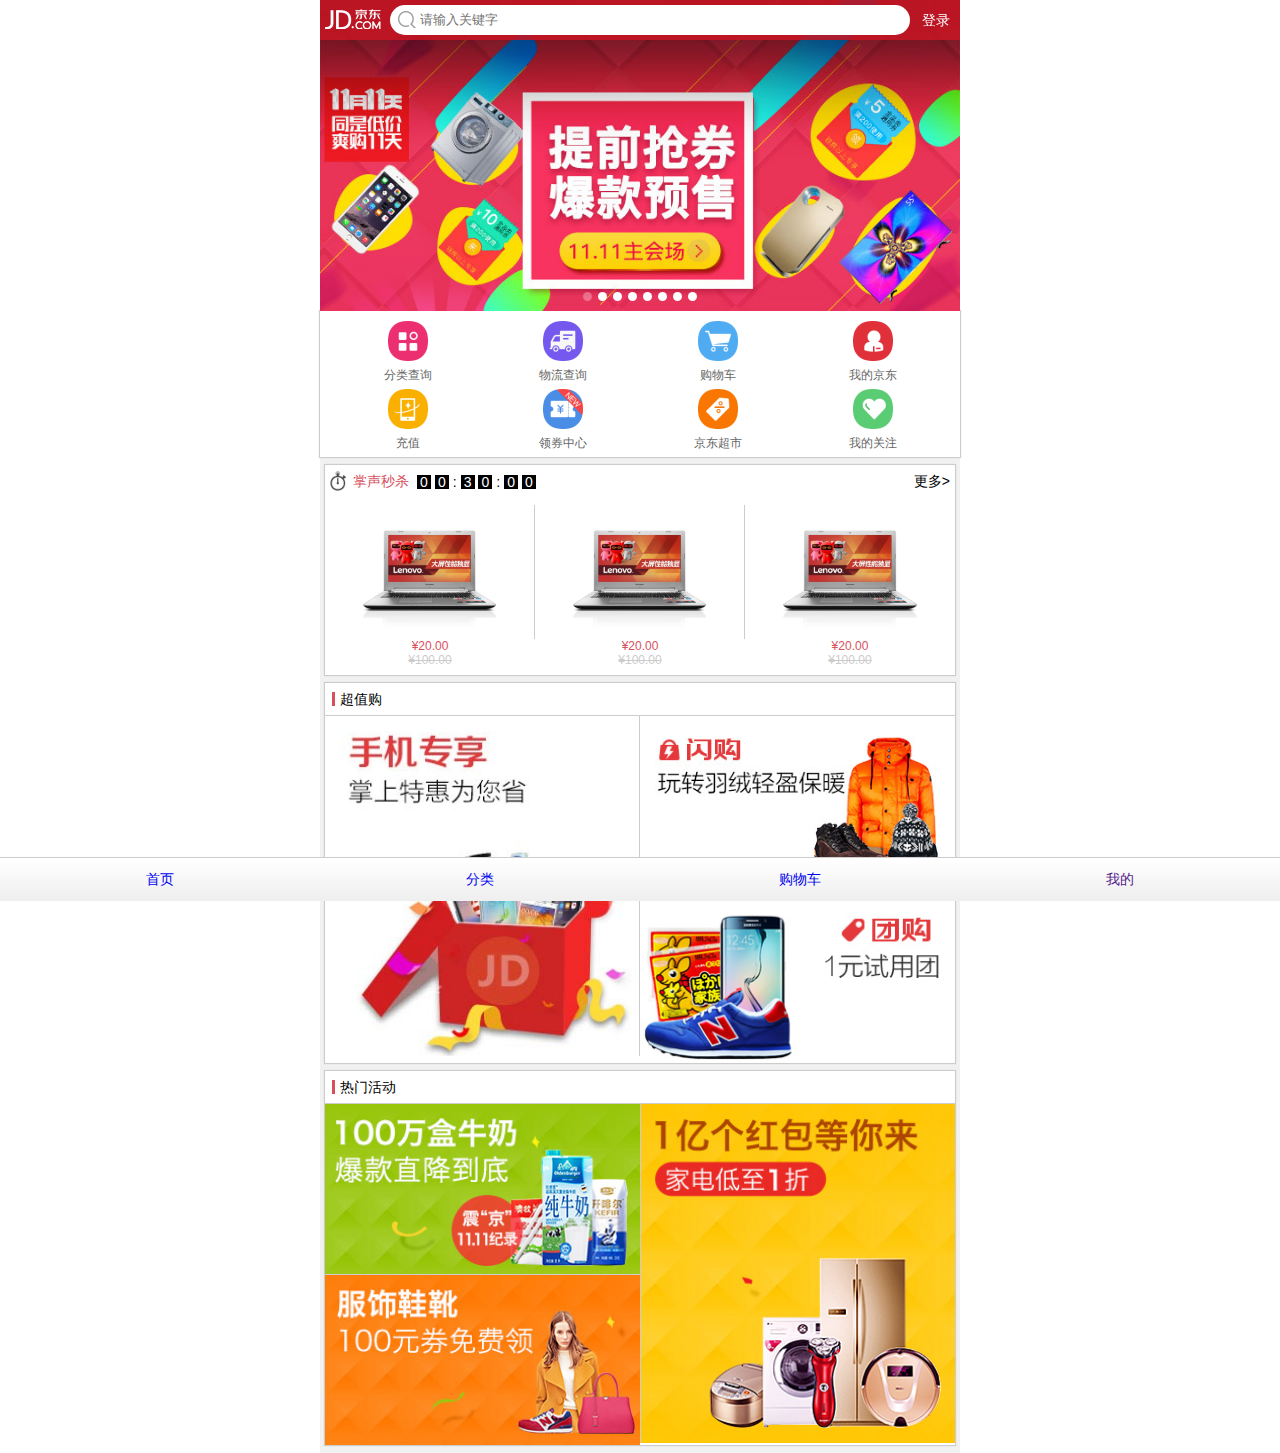
<file: index.html>
<!DOCTYPE html>
<html lang="en">
<head>
    <meta charset="UTF-8">
    <meta name="viewport" content="width=device-width, user-scalable=no, initial-scale=1.0"/>
    <title>首页</title>
    <link rel="stylesheet" href="css/base.css"/>
    <link rel="stylesheet" href="css/index.css"/>
</head>
<body>
 <div class="body_box">
     <div class="qd_header">
         <div class="qd_header_box">
             <span class="icon_logo qd_header_lf "></span>
             <form class="qd_header_ct" action="#">
                <span class="icon_search qd_header_ct_icon"></span>
                 <input type="search" placeholder="请输入关键字">
             </form>
             <span class="qd_header_rg">登录</span>
         </div>
     </div>
     <div class="qd_banner">
         <div class="slider clearfix">
             <ul class="clearfix">
                 <li><img src="images/l1.jpg" alt=""></li>
                 <li><img src="images/l2.jpg" alt=""></li>
                 <li><img src="images/l3.jpg" alt=""></li>
                 <li><img src="images/l4.jpg" alt=""></li>
                 <li><img src="images/l5.jpg" alt=""></li>
                 <li><img src="images/l6.jpg" alt=""></li>
                 <li><img src="images/l7.jpg" alt=""></li>
                 <li><img src="images/l8.jpg" alt=""></li>
             </ul>
         </div>
         <div class="banner_icons">
             <ul>
                 <li data-time="0" style="opacity:0.3"></li>
                 <li data-time="1"></li>
                 <li data-time="2"></li>
                 <li data-time="3"></li>
                 <li data-time="4"></li>
                 <li data-time="5"></li>
                 <li data-time="6"></li>
                 <li data-time="7"></li>
             </ul>
         </div>
     </div>
     <div class="nav">
         <ul class="clearfix">
             <li class="nav_li">
                 <a href="javascript:void(0);">
                     <img src="images/nav0.png" alt="">
                     <p class="nav_name">分类查询</p>
                 </a></li>
             <li class="nav_li"><a href="javascript:void(0);"><img src="images/nav1.png" alt=""><p class="nav_name">物流查询</p></a></li>
             <li class="nav_li"><a href="javascript:void(0);"><img src="images/nav2.png" alt=""><p class="nav_name">购物车</p></a></li>
             <li class="nav_li"><a href="javascript:void(0);"><img src="images/nav3.png" alt=""><p class="nav_name">我的京东</p></a></li>
             <li class="nav_li"><a href="javascript:void(0);"><img src="images/nav4.png" alt=""><p class="nav_name">充值</p></a></li>
             <li class="nav_li"><a href="javascript:void(0);"><img src="images/nav5.png" alt=""><p class="nav_name">领券中心</p></a></li>
             <li class="nav_li"><a href="javascript:void(0);"><img src="images/nav6.png" alt=""><p class="nav_name">京东超市</p></a></li>
             <li class="nav_li"><a href="javascript:void(0);"><img src="images/nav7.png" alt=""><p class="nav_name">我的关注</p></a></li>
         </ul>
     </div>
     <div class="innerdiv">
           <div class="rushKill">
               <div class="rushKill_header">
                   <ul class="clearfix">
                       <li class="rushKill_header_icon"></li>
                       <li class="rushKill_header_content">掌声秒杀</li>
                       <li class="rushKill_header_djs">
                           <span class="rushKill_header_djs_num">0</span>
                           <span class="rushKill_header_djs_num">0</span>
                           <span class="rushKill_header_djs_str">:</span>
                           <span class="rushKill_header_djs_num">3</span>
                           <span class="rushKill_header_djs_num">0</span>
                           <span class="rushKill_header_djs_str">:</span>
                           <span class="rushKill_header_djs_num">0</span>
                           <span class="rushKill_header_djs_num">0</span>
                       </li>
                       <li class="rushKill_header_gd">更多></li>
                   </ul>
               </div>
               <div class="rushKill_content">
                   <ul class="clearfix">
                       <li><a href="">
                           <div class="box_img">
                               <img src="images/detail02.jpg" alt="">
                           </div>
                           <p class="new_price">&yen;20.00</p>
                           <p class="old_price">&yen;100.00</p>
                       </a></li>
                       <li><a href="">
                           <div class="box_img">
                               <img src="images/detail02.jpg" alt="">
                           </div>
                           <p class="new_price">&yen;20.00</p>
                           <p class="old_price">&yen;100.00</p>
                       </a></li>
                       <li><a href="">
                           <div class="box_img">
                               <img src="images/detail02.jpg" alt="">
                           </div>
                           <p class="new_price">&yen;20.00</p>
                           <p class="old_price">&yen;100.00</p>
                       </a></li>
                   </ul>
               </div>
           </div>
           <div class="qzg">
                <div class="qzg_header">
                    <h4>超值购</h4>
                </div>
                 <div class="qzg_content clearfix">
                     <a href="" class="border_rg"><img src="images/cp1.jpg" alt=""></a>
                     <a href="" class="border_bt"><img src="images/cp2.jpg" alt=""></a>
                     <a href=""><img src="images/cp3.jpg" alt=""></a>
                 </div>
           </div>
           <div class="rmhd">
               <div class="rmhd_header">
                    <h4>热门活动</h4>
               </div>
               <div class="rmhd_content clearfix">
                   <a href="" class="border_lf"><img src="images/cp4.jpg" alt=""></a>
                   <a href="" class="border_bt"><img src="images/cp5.jpg" alt=""></a>
                   <a href=""><img src="images/cp6.jpg" alt=""></a>
               </div>
           </div>
     </div>
	<div class="foolterbar">
		<a href="./index.html">首页</a><a href="./categray.html">分类</a><a href="./cart.html">购物车</a><a href="">我的</a>
	</div>
 </div>
</body>
</html>
<script src="js/jquery.js" type="text/javascript"></script>
<script src="js/base.js" type="text/javascript"></script>
<script src="js/index.js" type="text/javascript"></script>
</file>
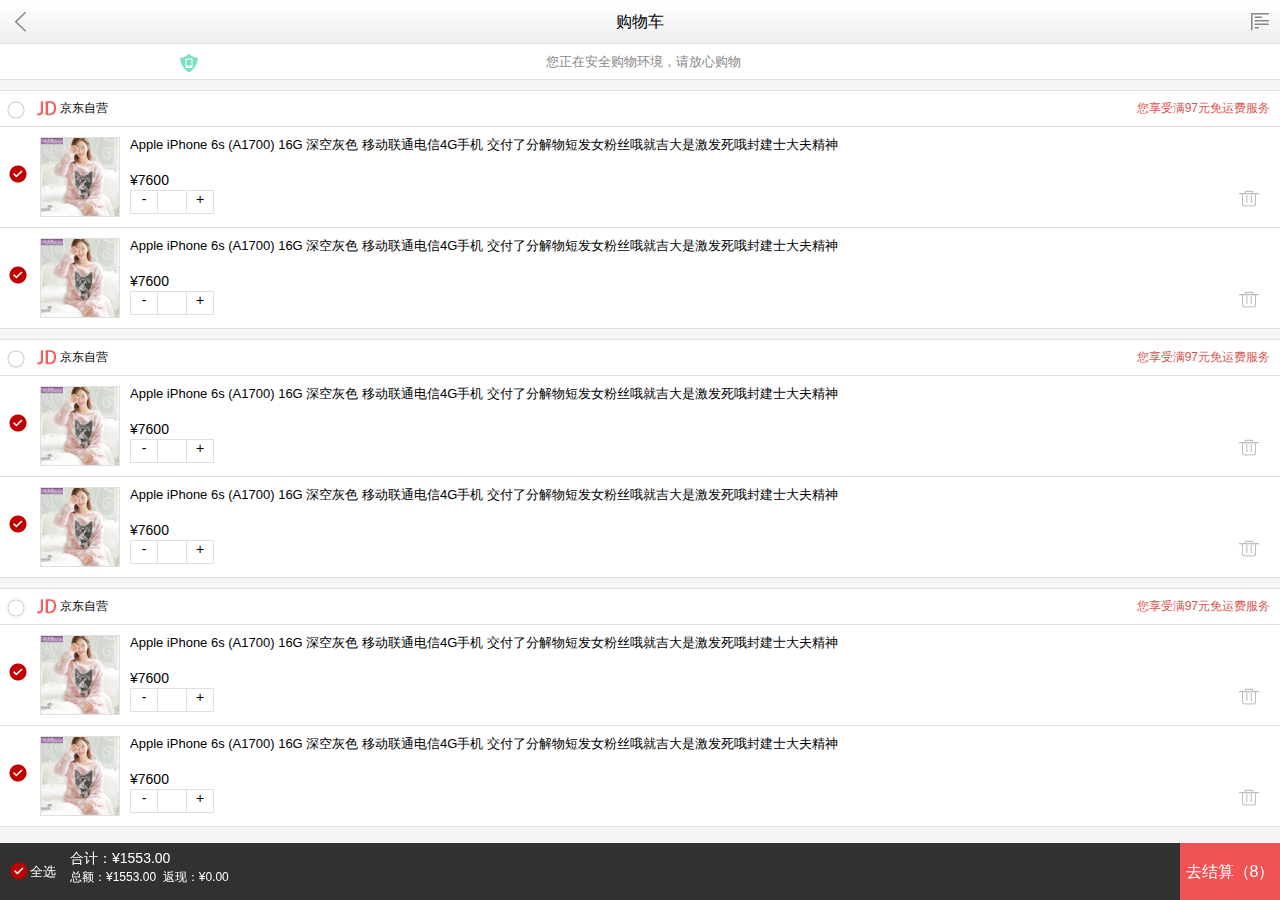
<file: cart.html>
<!DOCTYPE html>
<html lang="en">
<head>
    <meta charset="UTF-8">
    <meta name="viewport" content="width=device-width, user-scalable=no, initial-scale=1.0"/>
    <title>Title</title>
    <link rel="stylesheet" href="css/base.css">
    <link rel="stylesheet" href="css/cart.css">
</head>
<body>
<div class="headerbar">

    <a class="topbar_left" onclick="history.back(-1)"></a>
    <p>购物车</p>
    <a href="" class="topbar_right"></a>
</div>
<div class="cartcont">
    <p class="saveTip">&nbsp;&nbsp;您正在安全购物环境，请放心购物</p>
    <div class="shop">
        <div class="shop_top">
            <span class="shop_top_check">
                <i></i>
            </span>
            <span class="shop_top_lf">京东自营</span>
            <span class="shop_top_rg">您享受满97元免运费服务</span>
        </div>
        <div class="shop_info">
            <ul>
                <li class="shop_info_li">
                    <span class="shop_info_li_check"></span>
                    <div class="shop_info_li_prodetail clearfix">
                            <a class="prodetail_img">
                                <img src="images/detail01.jpg" alt="">
                            </a>
                            <div class="prodetail_info">
                                <a href="#" class="probiaoti">Apple iPhone 6s (A1700) 16G 深空灰色 移动联通电信4G手机 交付了分解物短发女粉丝哦就吉大是激发死哦封建士大夫精神</a>
                                <span class="proprice">&yen;7600</span>
                                <div class="change">
                                    <p class="changenum">
                                        <span>-</span><input type="tel" name="" id=""><span>+</span>
                                    </p>
                                    <p class="changedetele">
                                        <span class="delete_up"></span>
                                    </p>
                                </div>
                            </div>
                    </div>
                </li>
                <li class="shop_info_li">
                    <span class="shop_info_li_check"></span>
                    <div class="shop_info_li_prodetail clearfix">
                        <a class="prodetail_img">
                            <img src="images/detail01.jpg" alt="">
                        </a>
                        <div class="prodetail_info">
                            <a href="#" class="probiaoti">Apple iPhone 6s (A1700) 16G 深空灰色 移动联通电信4G手机 交付了分解物短发女粉丝哦就吉大是激发死哦封建士大夫精神</a>
                            <span class="proprice">&yen;7600</span>
                            <div class="change">
                                <p class="changenum">
                                    <span>-</span><input type="tel" name="" id=""><span>+</span>
                                </p>
                                <p class="changedetele">
                                    <span class="delete_up"></span>
                                </p>
                            </div>
                        </div>
                    </div>
                </li>
            </ul>
        </div>
    </div>
    <div class="shop">
        <div class="shop_top">
            <span class="shop_top_check">
                <i></i>
            </span>
            <span class="shop_top_lf">京东自营</span>
            <span class="shop_top_rg">您享受满97元免运费服务</span>
        </div>
        <div class="shop_info">
            <ul>
                <li class="shop_info_li">
                    <span class="shop_info_li_check"></span>
                    <div class="shop_info_li_prodetail clearfix">
                        <a class="prodetail_img">
                            <img src="images/detail01.jpg" alt="">
                        </a>
                        <div class="prodetail_info">
                            <a href="#" class="probiaoti">Apple iPhone 6s (A1700) 16G 深空灰色 移动联通电信4G手机 交付了分解物短发女粉丝哦就吉大是激发死哦封建士大夫精神</a>
                            <span class="proprice">&yen;7600</span>
                            <div class="change">
                                <p class="changenum">
                                    <span>-</span><input type="tel" name="" id=""><span>+</span>
                                </p>
                                <p class="changedetele">
                                    <span class="delete_up"></span>
                                </p>
                            </div>
                        </div>
                    </div>
                </li>
                <li class="shop_info_li">
                    <span class="shop_info_li_check"></span>
                    <div class="shop_info_li_prodetail clearfix">
                        <a class="prodetail_img">
                            <img src="images/detail01.jpg" alt="">
                        </a>
                        <div class="prodetail_info">
                            <a href="#" class="probiaoti">Apple iPhone 6s (A1700) 16G 深空灰色 移动联通电信4G手机 交付了分解物短发女粉丝哦就吉大是激发死哦封建士大夫精神</a>
                            <span class="proprice">&yen;7600</span>
                            <div class="change">
                                <p class="changenum">
                                    <span>-</span><input type="tel" name="" id=""><span>+</span>
                                </p>
                                <p class="changedetele">
                                    <span class="delete_up"></span>
                                </p>
                            </div>
                        </div>
                    </div>
                </li>
            </ul>
        </div>
    </div>
    <div class="shop">
        <div class="shop_top">
            <span class="shop_top_check">
                <i></i>
            </span>
            <span class="shop_top_lf">京东自营</span>
            <span class="shop_top_rg">您享受满97元免运费服务</span>
        </div>
        <div class="shop_info">
            <ul>
                <li class="shop_info_li">
                    <span class="shop_info_li_check"></span>
                    <div class="shop_info_li_prodetail clearfix">
                        <a class="prodetail_img">
                            <img src="images/detail01.jpg" alt="">
                        </a>
                        <div class="prodetail_info">
                            <a href="#" class="probiaoti">Apple iPhone 6s (A1700) 16G 深空灰色 移动联通电信4G手机 交付了分解物短发女粉丝哦就吉大是激发死哦封建士大夫精神</a>
                            <span class="proprice">&yen;7600</span>
                            <div class="change">
                                <p class="changenum">
                                    <span>-</span><input type="tel" name="" id=""><span>+</span>
                                </p>
                                <p class="changedetele">
                                    <span class="delete_up"></span>
                                </p>
                            </div>
                        </div>
                    </div>
                </li>
                <li class="shop_info_li">
                    <span class="shop_info_li_check"></span>
                    <div class="shop_info_li_prodetail clearfix">
                        <a class="prodetail_img">
                            <img src="images/detail01.jpg" alt="">
                        </a>
                        <div class="prodetail_info">
                            <a href="#" class="probiaoti">Apple iPhone 6s (A1700) 16G 深空灰色 移动联通电信4G手机 交付了分解物短发女粉丝哦就吉大是激发死哦封建士大夫精神</a>
                            <span class="proprice">&yen;7600</span>
                            <div class="change">
                                <p class="changenum">
                                    <span>-</span><input type="tel" name="" id=""><span>+</span>
                                </p>
                                <p class="changedetele">
                                    <span class="delete_up"></span>
                                </p>
                            </div>
                        </div>
                    </div>
                </li>
            </ul>
        </div>
    </div>
</div>
<div class="cartfoolter clearfix">
    <div class="check clearfix">
        <i></i><span>全选</span>
    </div>
    <div class="content">
        <span>合计：&yen;1553.00</span>
        <span>总额：&yen;1553.00&nbsp;&nbsp;返现：&yen;0.00</span>
    </div>
    <div class="botton">去结算（8）</div>
</div>

<div class="tip" style="display:none;">
    <div class="tipcon">
          <p>是否删除该商品？</p>
          <div>
              <span class="quxiao">取消</span><span class="queren">确认</span>
          </div>
    </div>
</div>
</body>
</html>
<script type="text/javascript" src="js/cart.js"></script>
</file>
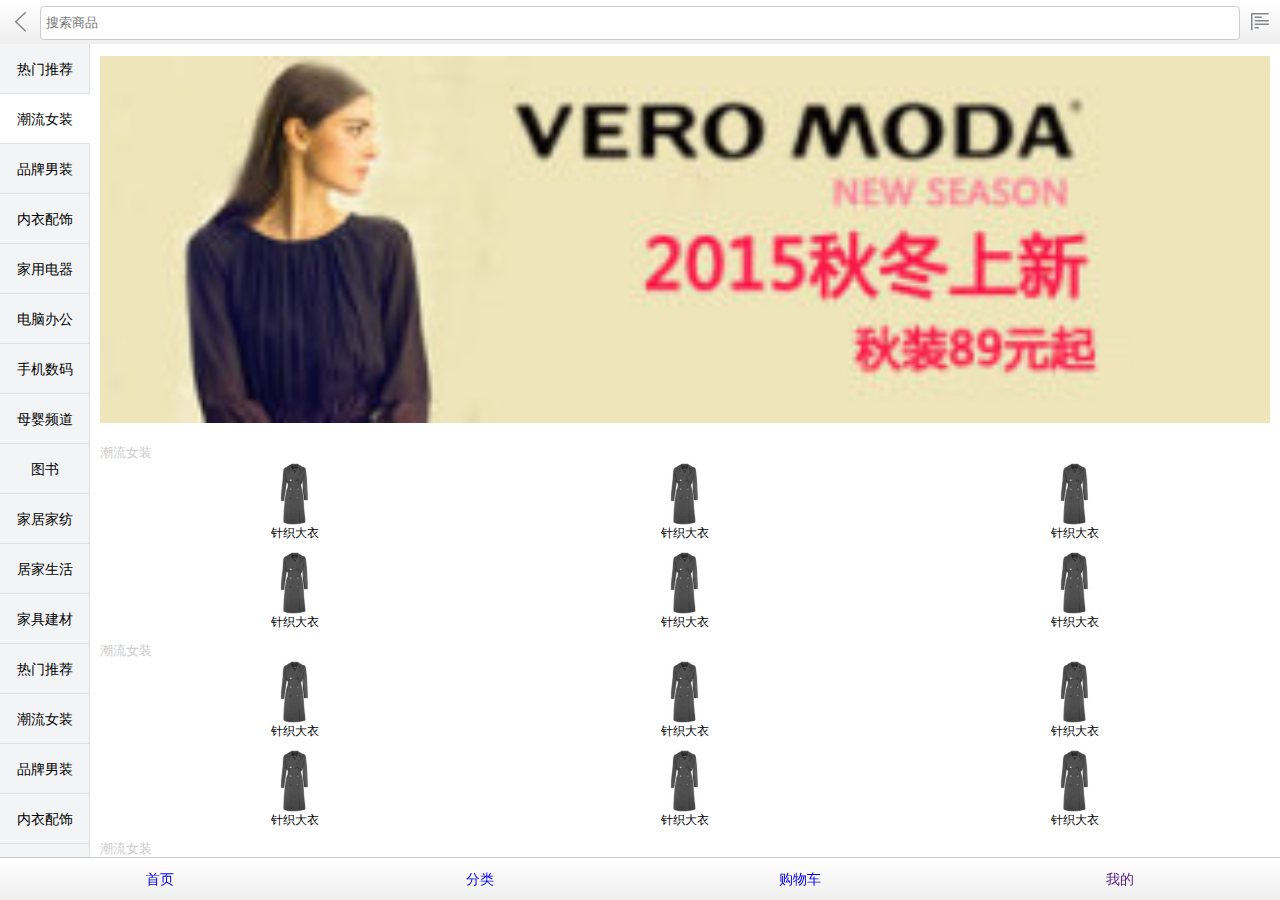
<file: categray.html>
<!DOCTYPE html>
<html lang="en">
<head>
    <meta charset="UTF-8">
    <meta name="viewport" content="width=device-width, user-scalable=no, initial-scale=1.0"/>
    <title>qdm</title>
    <link rel="stylesheet" href="css/base.css">
    <link rel="stylesheet" href="css/categray.css">
</head>
<body>
<div class="topbar">
    <a class="topbar_left" onclick="history.go(-1)"></a>
    <form class="topbar_center">
        <input type="search" name="" id="" placeholder="搜索商品">
    </form>
    <a class="topbar_right"></a>
</div>
<div class="catecontent">
    <div class="catecontent_left">
        <div class="catelist">
            <ul>
                <li class=""><a href="javascript:;">热门推荐</a></li>
                <li class="now"><a href="javascript:;">潮流女装</a></li>
                <li class=""><a href="javascript:;">品牌男装</a></li>
                <li class=""><a href="javascript:;">内衣配饰</a></li>
                <li class=""><a href="javascript:;">家用电器</a></li>
                <li class=""><a href="javascript:;">电脑办公</a></li>
                <li class=""><a href="javascript:;">手机数码</a></li>
                <li class=""><a href="javascript:;">母婴频道</a></li>
                <li class=""><a href="javascript:;">图书</a></li>
                <li class=""><a href="javascript:;">家居家纺</a></li>
                <li class=""><a href="javascript:;">居家生活</a></li>
                <li class=""><a href="javascript:;">家具建材</a></li>
                <li class=""><a href="javascript:;">热门推荐</a></li>
                <li class=""><a href="javascript:;">潮流女装</a></li>
                <li class=""><a href="javascript:;">品牌男装</a></li>
                <li class=""><a href="javascript:;">内衣配饰</a></li>
                <li class=""><a href="javascript:;">家用电器</a></li>
                <li class=""><a href="javascript:;">电脑办公</a></li>
                <li class=""><a href="javascript:;">手机数码</a></li>
                <li class=""><a href="javascript:;">母婴频道</a></li>
                <li class=""><a href="javascript:;">图书</a></li>
                <li class=""><a href="javascript:;">家居家纺</a></li>
                <li class=""><a href="javascript:;">居家生活</a></li>
                <li class=""><a href="javascript:;">家具建材</a></li>
            </ul>
        </div>
    </div>
    <div class="catecontent-right">
         <div class="catecontent-right_con">
             <a class="catecontent-right_con_top">
                 <img src="images/banner_1.jpg" alt="">
             </a>
             <div class="catecontent-right_con_bottom">
                 <ul class="clearfix">
                     <li class="cateinfo">
                         <h3 class="cateinfo_header">潮流女装</h3>
                         <div class="cateinfo_con clearfix">
                             <ul>
                                 <li class="cateinfo_con_li">
                                     <img src="images/nv-fy.jpg" alt="">
                                     <p>针织大衣</p>
                                 </li>
                                 <li class="cateinfo_con_li">
                                     <img src="images/nv-fy.jpg" alt="">
                                     <p>针织大衣</p>
                                 </li>
                                 <li class="cateinfo_con_li">
                                     <img src="images/nv-fy.jpg" alt="">
                                     <p>针织大衣</p>
                                 </li>
                                 <li class="cateinfo_con_li">
                                     <img src="images/nv-fy.jpg" alt="">
                                     <p>针织大衣</p>
                                 </li>
                                 <li class="cateinfo_con_li">
                                     <img src="images/nv-fy.jpg" alt="">
                                     <p>针织大衣</p>
                                 </li>
                                 <li class="cateinfo_con_li">
                                     <img src="images/nv-fy.jpg" alt="">
                                     <p>针织大衣</p>
                                 </li>
                             </ul>
                         </div>
                     </li>
                     <li class="cateinfo">
                         <h3 class="cateinfo_header">潮流女装</h3>
                         <div class="cateinfo_con">
                             <ul>
                                 <li class="cateinfo_con_li">
                                     <img src="images/nv-fy.jpg" alt="">
                                     <p>针织大衣</p>
                                 </li>
                                 <li class="cateinfo_con_li">
                                     <img src="images/nv-fy.jpg" alt="">
                                     <p>针织大衣</p>
                                 </li>
                                 <li class="cateinfo_con_li">
                                     <img src="images/nv-fy.jpg" alt="">
                                     <p>针织大衣</p>
                                 </li>
                                 <li class="cateinfo_con_li">
                                     <img src="images/nv-fy.jpg" alt="">
                                     <p>针织大衣</p>
                                 </li>
                                 <li class="cateinfo_con_li">
                                     <img src="images/nv-fy.jpg" alt="">
                                     <p>针织大衣</p>
                                 </li>
                                 <li class="cateinfo_con_li">
                                     <img src="images/nv-fy.jpg" alt="">
                                     <p>针织大衣</p>
                                 </li>
                             </ul>
                         </div>
                     </li>
                     <li class="cateinfo">
                         <h3 class="cateinfo_header">潮流女装</h3>
                         <div class="cateinfo_con">
                             <ul>
                                 <li class="cateinfo_con_li">
                                     <img src="images/nv-fy.jpg" alt="">
                                     <p>针织大衣</p>
                                 </li>
                                 <li class="cateinfo_con_li">
                                     <img src="images/nv-fy.jpg" alt="">
                                     <p>针织大衣</p>
                                 </li>
                                 <li class="cateinfo_con_li">
                                     <img src="images/nv-fy.jpg" alt="">
                                     <p>针织大衣</p>
                                 </li>
                                 <li class="cateinfo_con_li">
                                     <img src="images/nv-fy.jpg" alt="">
                                     <p>针织大衣</p>
                                 </li>
                                 <li class="cateinfo_con_li">
                                     <img src="images/nv-fy.jpg" alt="">
                                     <p>针织大衣</p>
                                 </li>
                                 <li class="cateinfo_con_li">
                                     <img src="images/nv-fy.jpg" alt="">
                                     <p>针织大衣</p>
                                 </li>
                             </ul>
                         </div>
                     </li>
                 </ul>
             </div>
         </div>
    </div>
</div>
<div class="foolterbar">
    <a href="./index.html">首页</a><a href="#">分类</a><a href="./cart.html">购物车</a><a href="">我的</a>
</div>
</body>
</html>
<script src="js/jquery.js" type="text/javascript"></script>
<script src="js/categray.js" type="text/javascript"></script>
</file>
<file: css/base.css>
*,::before,::after{
    margin:0;
    padding:0;
    -webkit-tap-highlight-color: transparent;
    -webkit-box-sizing:border-box;
}
body {
    color:#000;
    font-family:"Microsoft YaHei",sans-serif;
    font-size:14px;
}
img {
    vertical-align:middle;
}
a {
    text-decoration:none;
}
ul {
    list-style:none;
}
input,textarea {
    outline:none;
    resize:none;
    border:0;
}
[class^='icon_'] {
    background:url(../images/sprites.png) no-repeat;
    background-size:200px 200px;
}
.clearfix::before,.clearfix::after{
    content:'';
    display:table;
    clear:both;
}


/*底部*/
.foolterbar {
    position:fixed;
    bottom:-1px;
    left:0;
    height:44px;
    background:url(../images/header-bg.png) repeat-x 0 0;
    background-size:1px 43px;
    width:100%;
    border-top:1px solid #ccc;
    display:flex;
    flex-direction:row;
    justify-content:space-between;
}
.foolterbar a{
    flex:1;
    display:inline-block;
    line-height:43px;
    text-align:center;
}
</file>
<file: css/index.css>
.body_box {
    min-width:300px;
    max-width:640px;
    margin:0 auto;
    position:relative;
}

/*头部*/
.qd_header {
    position:fixed;
    top:0;
    left:0;
    height:40px;
    width:100%;
    z-index:1000;
}
.qd_header_box {
    position:relative;
    min-width:300px;
    max-width:640px;
    height:40px;
    background-color:rgba(201,21,35,0.85);
    margin:0 auto;
}
.qd_header_box .qd_header_lf {
    position:absolute;
    top:8px;
    left:5px;
    height:21px;
    width:60px;
    background-position:0 -108px;

}
.qd_header_box .qd_header_ct {
    padding:0 50px 0 70px;
    height:40px;
}
.qd_header_box .qd_header_ct .qd_header_ct_icon {
    background-position:-60px -108px;
    width:19px;
    height:19px;
    position:absolute;
    top:9px;
    left:78px;

}
.qd_header_box .qd_header_ct input {
    height:30px;
    line-height:30px;
    width:100%;
    margin:5px 0;
    padding-left:30px;
    border-radius:15px;
}
.qd_header_box .qd_header_rg {
    position:absolute;
    right:10px;
    top:0;
    line-height:40px;
    color:#fff;
}

/*轮播图*/
.qd_banner {
    position:relative;
    width:100%;
}
.qd_banner .slider {
    width:100%;
    overflow:hidden;
}
.qd_banner .slider ul{
    width:800%;
    position:relative;
}
.qd_banner .slider ul li {
    width:12.5%;
    position:absolute;
    top:0;
    left:0;
}
.qd_banner .slider ul li img {
    width:100%;
}
.qd_banner .banner_icons li {
    float:left;
    width:9px;
    height:9px;
    margin:0 3px;
    border-radius:50%;
    background-color:#fff;
    cursor:pointer;
    opacity:1;
}
.qd_banner .banner_icons {
    position:absolute;
    bottom:10px;
    left:50%;
    margin-left:-60px;
}
/*导航nav*/
.nav {
    padding:10px 10px 0 10px;
    box-shadow:0 0 1px 1px #ccc;
}
.nav li {
    float:left;
    width:25%;
}
.nav li a {
    width:100%;
    text-align:center;
}
.nav li a img {
    width:40px;
    height:40px;
    margin:0 auto;
    display:block;
}
.nav .nav_name {
    font-size:12px;
    line-height:28px;
    color:#666;
}

/*商品区域*/
.innerdiv {
    padding:8px 5px;
    background-color: rgba(204, 204, 204, 0.27);
}
.innerdiv > div {
    background-color:#fff;
    box-shadow:0 0 1px 1px #ccc;
}
.innerdiv > div + div {
    margin-top:8px;
}
.innerdiv > .rushKill > .rushKill_header,
.innerdiv > .qzg > .qzg_header,
.innerdiv > .rmhd > .rmhd_header {
    height:32px;
    width:100%;
    line-height:32px;
    position:relative;
}
.innerdiv > .qzg > .qzg_header h4,
.innerdiv > .rmhd > .rmhd_header h4 {
    font-weight:inherit;
    padding-left:15px;
}
.innerdiv > .qzg > .qzg_header::before,
.innerdiv > .rmhd > .rmhd_header::before {
    content:'';
    position:absolute;
    top:9px;
    left:7px;
    display:block;
    width:3px;
    height:14px;
    background-color:#d8505c;
}
/*秒杀*/
.innerdiv .rushKill_header ul li {
    float:left;
}
.rushKill_header_icon {
    background:url(../images/seckill-icon.png) no-repeat;
    background-size:16px 20px;
    height:20px;
    width:16px;
    margin-top:6px;
    margin-left:5px;
}
.rushKill_header_content {
    padding-left:7px;
    color:#d8505c;
    font-size:14px;
}
.rushKill_header_djs {
    margin-left:8px;
    padding-top:10px;
    line-height:14px;
}
.rushKill_header_djs_num {
    display:inline-block;
    width:14px;
    height:14px;
    background-color:black;
    color:#fff;
    text-align:center;
}
.innerdiv .rushKill_header ul li.rushKill_header_gd {
    float:right;
    padding-right:5px;
}
.rushKill_content ul {
    padding:8px 0;
}
.rushKill_content ul li {
    float:left;
    width:33.333%;
}
.rushKill_content ul li a {
    display:block;
    width:100%;
}
.rushKill_content ul li a img {
    width:64%;
    margin:0 auto;
    display:block;
}
.rushKill_content ul li a .box_img{
    border-right:1px solid #ccc;
}
.rushKill_content ul li:last-child a .box_img{
    border-right:0;
}
.rushKill_content ul li a p {
    font-size:12px;
}
.rushKill_content ul li a p.new_price {
    text-align:center;
    color:#d8505c;
}
.rushKill_content ul li a p.old_price {
    text-align:center;
    color:#ccc;
    text-decoration:line-through;
}
/*超值购  热门活动*/
.innerdiv .qzg_content,
.innerdiv .rmhd_content {
    border-top:1px solid #ccc;
}

a.border_lf {
    border-left:1px solid #ccc;
}
a.border_rg {
    border-right:1px solid #ccc;
}
a.border_bt {
    border-bottom:1px solid #ccc;
}
.innerdiv .qzg_content a{
    width:50%;
    float:left;
}
.innerdiv .qzg_content a img {
    width:100%;
}
.innerdiv .rmhd_content a{
    width:50%;
    float:right;
}
.innerdiv .rmhd_content a img {
    width:100%;
}
</file>
<file: css/cart.css>
body{
    background-color:#f5f5f5;
}
.headerbar {
    height:44px;
    width:100%;
    background:url(../images/header-bg.png) repeat-x 0 0;
    background-size:1px 44px;
    border-bottom:1px solid #e0e0e0;
}
.headerbar .topbar_left {
    position:absolute;
    background:url(../images/sprites.png) no-repeat -20px 0;
    width:40px;
    height:44px;
    padding:12px 10px;
    background-size:200px 200px;
    background-clip:content-box;
    background-origin: content-box;
}
.headerbar p {
    height:44px;
    line-height:44px;
    padding:0 20px;
    font-size:16px;
    color:#000;
    text-align:center;
}
.headerbar .topbar_right {
    position:absolute;
    top:0;
    right:0;
    background:url("../images/sprites.png") no-repeat -60px 0;
    background-size:200px 200px;
    width:40px;
    height:44px;
    padding:12px 10px;
    background-clip:content-box;
    background-origin:content-box;
}
/*商品*/
.cartcont {
    padding-bottom:57px;
}
.cartcont .saveTip {
    line-height:35px;
    font-size:13px;
    text-align:center;
    position:relative;
    color:#888;
    background-color:#fff;
    border-bottom:1px solid #e0e0e0;
}
.cartcont .saveTip::before {
    content:'';
    background:url(../images/safe_icon.png) no-repeat 0 0;
    background-size:18px 18px;
    width:18px;
    height:18px;
    position:absolute;
    top:10px;
    left:180px;
}
.shop {
    background-color:#fff;
    margin-top:10px;
    border-top:1px solid #e0e0e0;
    border-bottom:1px solid #e0e0e0;
    width:100%;
}
.shop .shop_top {
    width:100%;
    height:35px;
}
.shop .shop_top .shop_top_check {
    width:40px;
    height:35px;
    padding:10px 7px;
    display:inline-block;
    float:left;
}
.shop .shop_top .shop_top_check i {
    width:20px;
    height:20px;
    background-clip:content-box;
    background-origin:content-box;
    background:url(../images/shop-icon.png) no-repeat 0 0;
    background-size:50px 100px;
    display:inline-block;
}
.shop .shop_top .shop_top_lf {
    line-height:35px;
    font-size:12px;
    padding-left:20px;
    position: relative;
    float:left;
}
.shop .shop_top .shop_top_lf:before {
    content:'';
    background:url(../images/buy-logo.png) no-repeat 0 0;
    background-size:20px 20px ;
    width:20px;
    height:20px;
    position:absolute;
    top:7px;
    left:-3px;
}
.shop .shop_top .shop_top_rg {
    line-height:35px;
    color:#d9534f;
    float:right;
    padding-right:10px;
    font-size:12px;
}
.shop_info_li {
    width:100%;
    border-top:1px solid #e0e0e0;
    padding-bottom:10px;
    position:relative;
}
.shop_info_li .shop_info_li_check {
    position:absolute;
    top:38px;
    left:8px;
    background:url(../images/shop-icon.png) no-repeat -24px 0;
    background-size:50px 100px;
    width:20px;
    height:20px;

}
.shop_info_li .shop_info_li_prodetail {
    width:100%;
    padding:10px 10px 0 40px;
}
.shop_info_li .shop_info_li_prodetail .prodetail_img {
    width:80px;
    height:80px;
    display:inline-block;
    border:1px solid #e0e0e0;
    float:left;
    margin-right:10px;
}
.shop_info_li .shop_info_li_prodetail .prodetail_img img {
    width:100%;
}
.shop_info_li .shop_info_li_prodetail .prodetail_info {
    height:80px;

    overflow:hidden;
}
.shop_info_li .shop_info_li_prodetail .prodetail_info .probiaoti {
    line-height:15px;
    height:30px;
    font-size:13px;
    text-overflow:ellipsis;
    width:100%;
    color:#000;
    overflow:hidden;
    display:-webkit-box;
    -webkit-line-clamp:2;
    -webkit-box-orient:vertical;
}
.shop_info_li .shop_info_li_prodetail .prodetail_info .proprice {
    margin-top:5px;
    display:inline-block;
}
.shop_info_li .shop_info_li_prodetail .prodetail_info .change {
    margin-top:2px;
    height:24px;
    width:100%;
}
.shop_info_li .shop_info_li_prodetail .prodetail_info .change .changenum{
    float:left;
}
.shop_info_li .shop_info_li_prodetail .prodetail_info .change .changenum span:nth-child(1) {
    height:24px;
    width:28px;
    border:1px solid #e0e0e0;
    display:inline-block;
    text-align:center;
}
.shop_info_li .shop_info_li_prodetail .prodetail_info .change .changenum span:nth-child(3) {
    height:24px;
    width:28px;
    border:1px solid #e0e0e0;
    display:inline-block;
    text-align:center;
}
.shop_info_li .shop_info_li_prodetail .prodetail_info .change .changenum input:nth-child(2) {
    height:24px;
    width:28px;
    border:1px solid #e0e0e0;
    border-right:0;
    border-left:0;
    vertical-align:top;
    text-align:center;

}
.shop_info_li .shop_info_li_prodetail .prodetail_info .change .changedetele {
    float:right;
    width:18px;
    height:18px;
    background:url(../images/delete_down.png) no-repeat 0 0;
    background-size:18px 18px;
    position:relative;
    padding-right:30px;
}
.shop_info_li .shop_info_li_prodetail .prodetail_info .change .changedetele .delete_up {
    position:absolute;
    top:0;
    left:-1px;
    width:20px;
    height:5px;
    background:url(../images/delete_up.png) no-repeat 0 0;
    background-size:20px 5px;
    transition:all 1s ease;
}
/*底部*/
.cartfoolter {
    position:fixed;
    left:0;
    bottom:0;
    width:100%;
}
.cartfoolter .check {
    position:absolute;
    top:50%;
    left:0;
    margin-top:-10px;
}
.cartfoolter .check i {
    position:absolute;
    top:50%;
    left:10px;
    margin-top:-10px;
    width:20px;
    height:20px;
    background:url(../images/shop-icon.png) no-repeat -25px 0;
    background-size:50px 100px;
}
.cartfoolter .check span {
    padding-left:30px;
    font-size:13px;
    color:#fff;
    line-height:20px;
    font-family:"宋体"
}
.cartfoolter .content {
    height:57px;
    width:100%;
    padding:0 70px;
    background-color:rgba(0,0,0,0.8);
    color:#fff;
}
.cartfoolter .content span:nth-child(1) {
    padding-top:5px;
    font-size:14px;
    line-height:20px;
    display:block;
}
.cartfoolter .content span:nth-child(2) {
    font-size:12px;
}

.cartfoolter .botton {
    width:100px;
    height:100%;
    background-color:#f15353;
    position:absolute;
    right:0;
    bottom:0;
    color:#fff;
    font-size:16px;
    line-height:57px;
    text-align:center;
}

/*提示*/
.tip {
    width:100%;
    height:100%;
    position:fixed;
    top:0;
    left:0;
    background:rgba(0,0,0,0.3);
}
.tip .tipcon{
    margin:0 auto;
    width:280px;
    height:100px;
    background-color:#fff;
    border-radius:5px;
    animation:move 1s forwards;
}
@keyframes move {
    from{
        transform:translate(0,0);
    }
    to{
        transform:translate(0,200%);
    }
}
.tip .tipcon p {
    padding-top:20px;
    margin:0 auto;
    font-size:16px;
    text-align:center;
}
.tip .tipcon div {
    display:flex;
    justify-content:space-between;
    margin-top:30px;
}
.tip .tipcon div span {
    flex:1;
    font-size:14px;
    display:block;
    text-align:center;
}

.delete_up.current {

    transform-origin: bottom right;
    transform:rotateZ(90deg);
}
</file>
<file: css/categray.css>
body{
    position:absolute;
    height:100%;
    width:100%;
    overflow:hidden;
}
/*顶部*/
.topbar {
    width:100%;
    height:44px;
    background:url(../images/header-bg.png) repeat-x 0 0;
    background-size:1px 44px;
    position:relative;
    z-index: 999;
}
.topbar .topbar_left {
    position:absolute;
    background:url(../images/sprites.png) no-repeat -20px 0;
    width:40px;
    height:44px;
    padding:12px 10px;
    background-size:200px 200px;
    background-clip:content-box;
    background-origin: content-box;
}
.topbar .topbar_center {
    width:100%;
    height:44px;
    padding: 0 40px;
}
.topbar .topbar_center input {
    width:100%;
    line-height:32px;
    margin-top:6px;
    background-color:#fff;
    border:1px solid #ccc;
    border-radius:4px;
    display:inline-block;
    padding-left:5px;
}
.topbar .topbar_right {
    position:absolute;
    top:0;
    right:0;
    background:url("../images/sprites.png") no-repeat -60px 0;
    background-size:200px 200px;
    width:40px;
    height:44px;
    padding:12px 10px;
    background-clip:content-box;
    background-origin:content-box;
}
/*中间*/
.catecontent {
    width:100%;
    height:100%;
    position:absolute;
    top:0;
    left:0;
    padding:44px 0;
}
.catecontent .catecontent_left {
    width:90px;
    height:100%;
    position:absolute;
    left:0;
    top:0px;
    padding-top:44px;
    padding-bottom:44px;
    overflow:hidden;
}
.catecontent .catecontent_left li {
    width:90px;
    height:50px;
    background-color:#f3f4f6;
    border-right:1px solid #e0e0e0;
    border-bottom:1px solid #e0e0e0;
    color:#000;
    text-align:center;
    line-height:50px;
}
.catecontent .catecontent_left li a {
    width:100%;
    height:100%;
    color:#000;
}
.catecontent .catecontent_left li.now {
    background-color:#fff;
    border-right:1px solid #fff;
}
.catecontent .catecontent-right {
    width:100%;
    height:100%;
    padding-left:90px;
    overflow:hidden;
}
.catecontent .catecontent-right .catecontent-right_con {
    width:100%;
    padding:12px 10px;
}
.catecontent .catecontent-right .catecontent-right_con .catecontent-right_con_top {
    display:inline-block;
    width:100%;
}
.catecontent .catecontent-right .catecontent-right_con .catecontent-right_con_top img {
    width:100%;
}
.catecontent .catecontent-right .catecontent-right_con .catecontent-right_con_bottom {
    width:100%;
    margin-top:20px;
}
.catecontent .catecontent-right .catecontent-right_con .catecontent-right_con_bottom .cateinfo{
    width:100%;
    float:left;
}
.cateinfo_header {
    width:100%;
    line-height:20px;
    color:#ccc;
    font-size:13px;
    font-weight:400;
}
.cateinfo_con {
    width:100%;
}
.cateinfo_con .cateinfo_con_li{
    width:33.333%;
    float:left;
    text-align:center;
    margin-bottom:10px;
}
.cateinfo_con .cateinfo_con_li img{
    display:inline-block;
    width:62px;
    height:62px;
}
.cateinfo_con .cateinfo_con_li p {
    text-align:center;
    font-size:12px;
}
/*底部*/
.foolterbar {
    position:fixed;
    bottom:-1px;
    left:0;
    height:44px;
    background:url(../images/header-bg.png) repeat-x 0 0;
    background-size:1px 43px;
    width:100%;
    border-top:1px solid #ccc;
    display:flex;
    flex-direction:row;
    justify-content:space-between;
}
.foolterbar a{
    flex:1;
    display:inline-block;
    line-height:43px;
    text-align:center;
}
</file>
